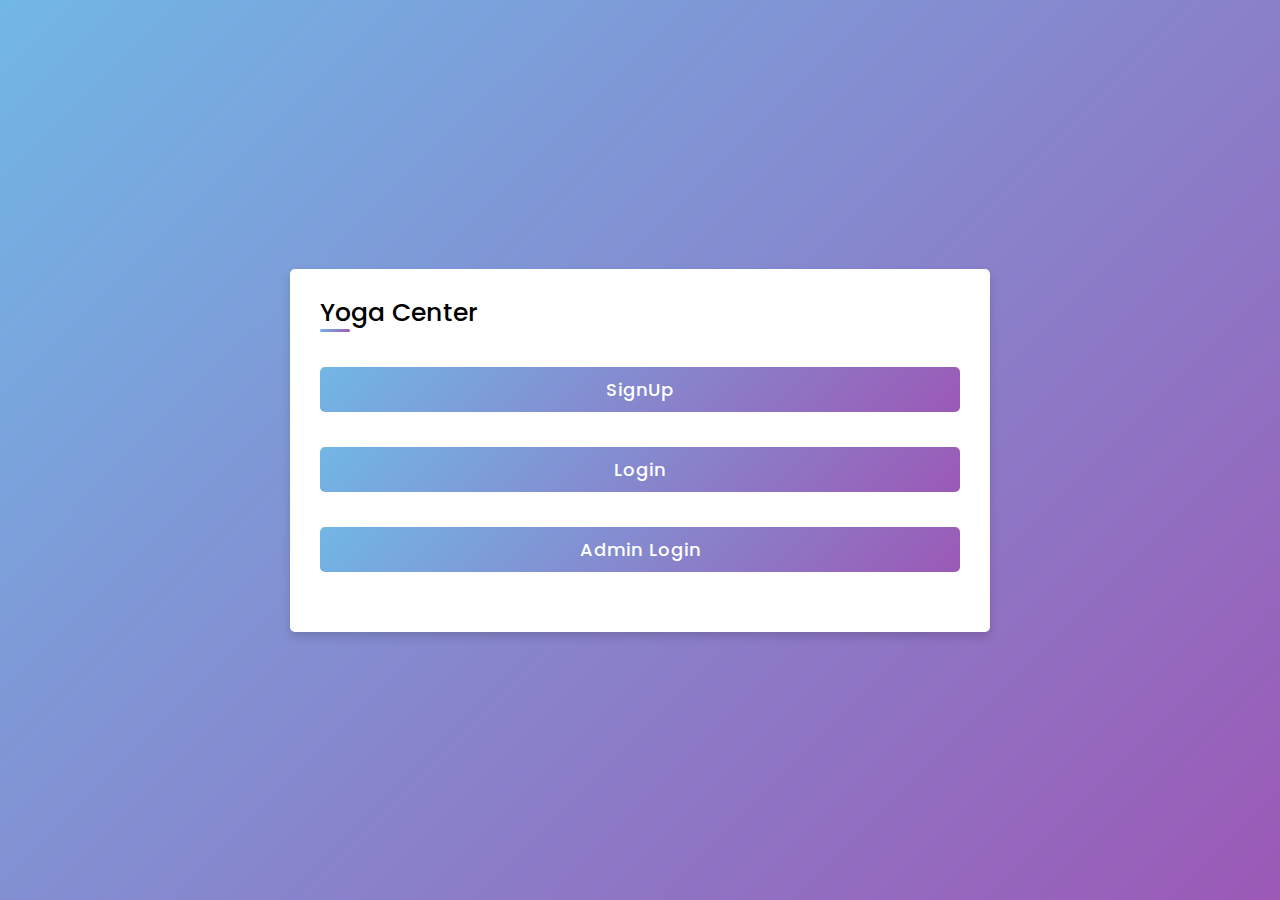
<file: index.html>
<!DOCTYPE html>
<!-- Created By CodingLab - www.codinglabweb.com -->
<html lang="en" dir="ltr">
  <head>
    <meta charset="UTF-8">
    <!---<title> Responsive Registration Form | CodingLab </title>--->
    <link rel="stylesheet" href="style.css">
     <meta name="viewport" content="width=device-width, initial-scale=1.0">
   </head>
<body>
  <div class="container" >
    <div class="title">Yoga Center</div>
    <div class="content">
      <form action="#">
        <!-- <div class="user-details">
          <div class="input-box">
            <span class="details">Full Name</span>
            <input type="text" placeholder="Enter your name" required>
          </div>
          <div class="input-box">
            <span class="details">Username</span>
            <input type="text" placeholder="Enter your username" required>
          </div>
          <div class="input-box">
            <span class="details">Email</span>
            <input type="text" placeholder="Enter your email" required>
          </div>
          <div class="input-box">
            <span class="details">Phone Number</span>
            <input type="text" placeholder="Enter your number" required>
          </div>
          <div class="input-box">
            <span class="details">Password</span>
            <input type="text" placeholder="Enter your password" required>
          </div>
          <div class="input-box">
            <span class="details">Confirm Password</span>
            <input type="text" placeholder="Confirm your password" required>
          </div>
        </div>
        <div class="gender-details">
          <input type="radio" name="gender" id="dot-1">
          <input type="radio" name="gender" id="dot-2">
          <input type="radio" name="gender" id="dot-3">
          <span class="gender-title">Gender</span>
          <div class="category">
            <label for="dot-1">
            <span class="dot one"></span>
            <span class="gender">Male</span>
          </label>
          <label for="dot-2">
            <span class="dot two"></span>
            <span class="gender">Female</span>
          </label>
          <label for="dot-3">
            <span class="dot three"></span>
            <span class="gender">Prefer not to say</span>
            </label>
          </div>
        </div> -->
        
        <div class="button" id="signup">
            <button onclick="signup()" type="button" >SignUp</button>
        </div>
        <div class="button" id="login">
            <button onclick="login()" type="button">Login</button>
        </div>
        <div class="button" id="adminlogin">
            <button onclick="adminlogin()" type="button">Admin Login</button>
        </div>
      </form>
    </div>
  </div>
  <script>
    function signup(){
        // alert("signup");
        location.replace("SignUp.html")
    }
    function login(){
        // alert("login");
        location.replace("Login.html")
    }
    function adminlogin(){
        location.replace("adminlogin.html")
    }
  </script>
</body>
</html>
</file>
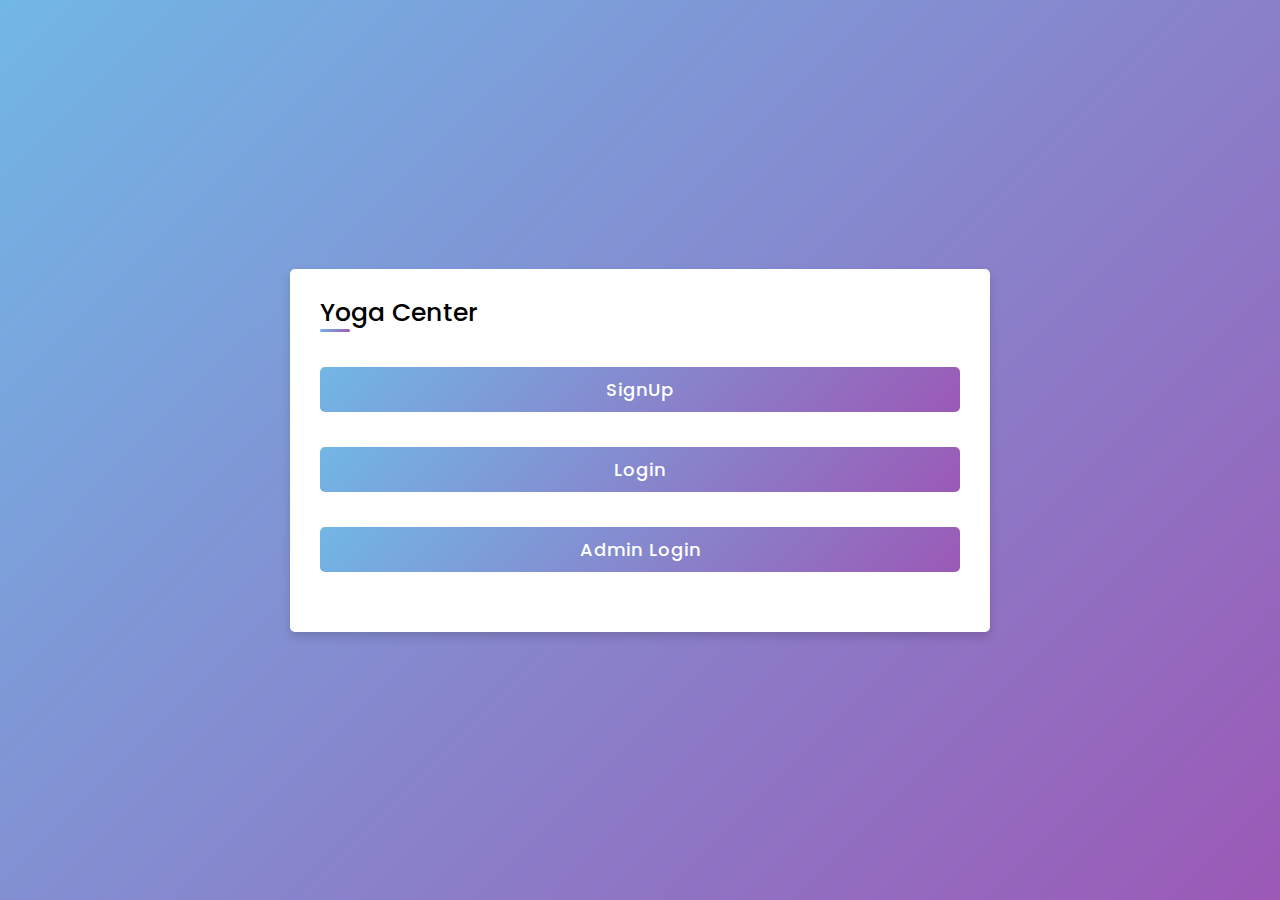
<file: Yoga/index.html>
<!DOCTYPE html>
<!-- Created By CodingLab - www.codinglabweb.com -->
<html lang="en" dir="ltr">
  <head>
    <meta charset="UTF-8">
    <!---<title> Responsive Registration Form | CodingLab </title>--->
    <link rel="stylesheet" href="style.css">
     <meta name="viewport" content="width=device-width, initial-scale=1.0">
   </head>
<body>
  <div class="container" >
    <div class="title">Yoga Center</div>
    <div class="content">
      <form action="#">
        <!-- <div class="user-details">
          <div class="input-box">
            <span class="details">Full Name</span>
            <input type="text" placeholder="Enter your name" required>
          </div>
          <div class="input-box">
            <span class="details">Username</span>
            <input type="text" placeholder="Enter your username" required>
          </div>
          <div class="input-box">
            <span class="details">Email</span>
            <input type="text" placeholder="Enter your email" required>
          </div>
          <div class="input-box">
            <span class="details">Phone Number</span>
            <input type="text" placeholder="Enter your number" required>
          </div>
          <div class="input-box">
            <span class="details">Password</span>
            <input type="text" placeholder="Enter your password" required>
          </div>
          <div class="input-box">
            <span class="details">Confirm Password</span>
            <input type="text" placeholder="Confirm your password" required>
          </div>
        </div>
        <div class="gender-details">
          <input type="radio" name="gender" id="dot-1">
          <input type="radio" name="gender" id="dot-2">
          <input type="radio" name="gender" id="dot-3">
          <span class="gender-title">Gender</span>
          <div class="category">
            <label for="dot-1">
            <span class="dot one"></span>
            <span class="gender">Male</span>
          </label>
          <label for="dot-2">
            <span class="dot two"></span>
            <span class="gender">Female</span>
          </label>
          <label for="dot-3">
            <span class="dot three"></span>
            <span class="gender">Prefer not to say</span>
            </label>
          </div>
        </div> -->
        
        <div class="button" id="signup">
            <button onclick="signup()" type="button" >SignUp</button>
        </div>
        <div class="button" id="login">
            <button onclick="login()" type="button">Login</button>
        </div>
        <div class="button" id="adminlogin">
            <button onclick="adminlogin()" type="button">Admin Login</button>
        </div>
      </form>
    </div>
  </div>
  <script>
    function signup(){
        // alert("signup");
        location.replace("signup.html")
    }
    function login(){
        // alert("login");
        location.replace("Login.html")
    }
    function adminlogin(){
        location.replace("adminlogin.html")
    }
  </script>
</body>
</html>
</file>
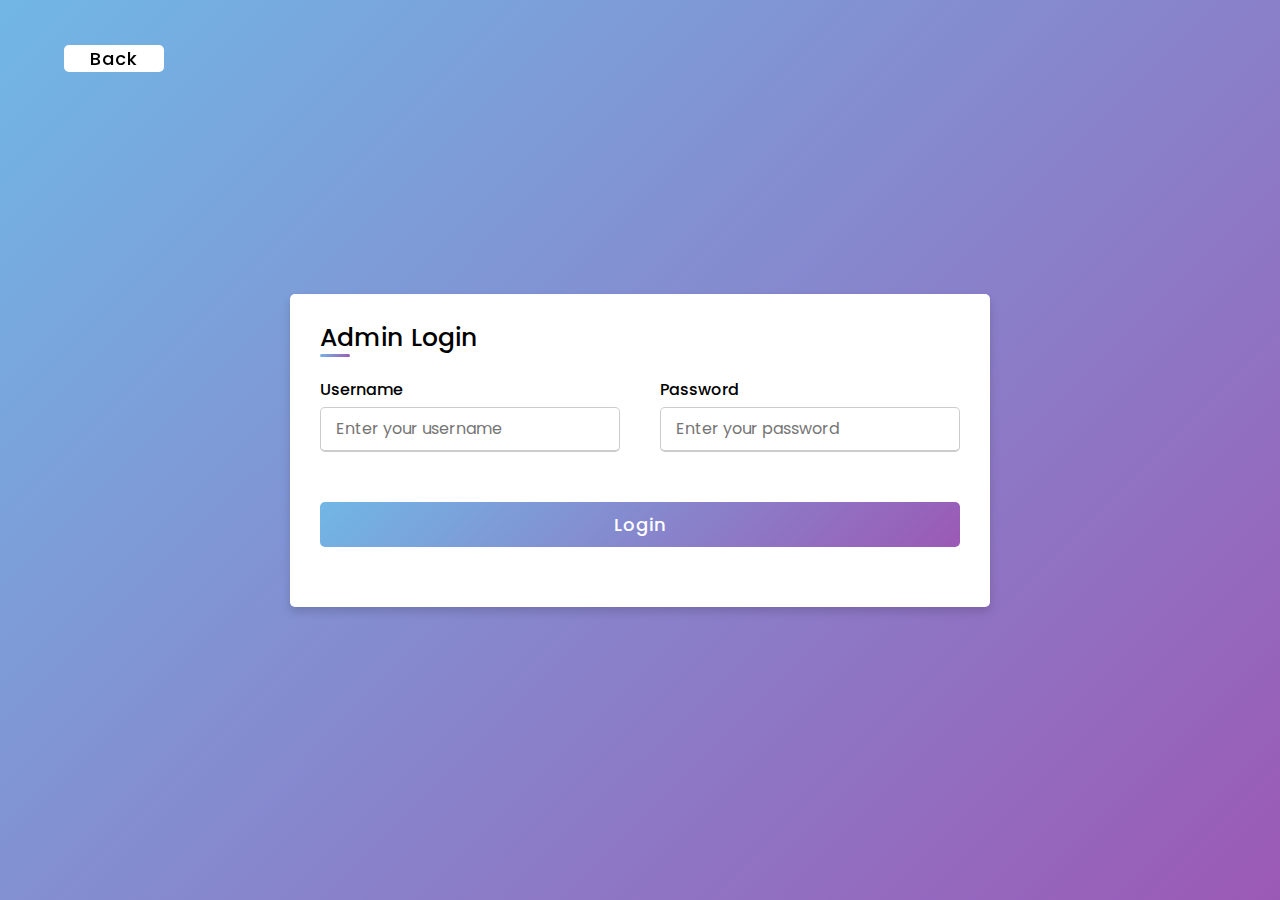
<file: adminlogin.html>
<!DOCTYPE html>
<!-- Created By CodingLab - www.codinglabweb.com -->
<html lang="en" dir="ltr">
  <head>
    <meta charset="UTF-8">
    <!---<title> Responsive Registration Form | CodingLab </title>--->
    <link rel="stylesheet" href="style.css">
     <meta name="viewport" content="width=device-width, initial-scale=1.0">
   </head>
<body>
    <div class="back" id="back">
      <button onclick="back()" >Back</button>
    </div>
    <script>
      function back(){
        location.replace("index.html")
      }
    </script>
  <div class="container">
    <div class="title">Admin Login</div>
    <div class="content">
      
      <form action="userdetails.php" method="post">
        <div class="user-details">

          <div class="input-box">
            <span class="details">Username</span>
            <input type="text" name="username" placeholder="Enter your username" required>
          </div>
          <div class="input-box">
            <span class="details">Password</span>
            <input type="password" name="password" placeholder="Enter your password" required>
          </div>
        </div>
        <div class="button">
            <input type="submit" name="submit" value="Login">
          </div>
      </form>
    </div>
  </div>
</body>
</html>
</file>
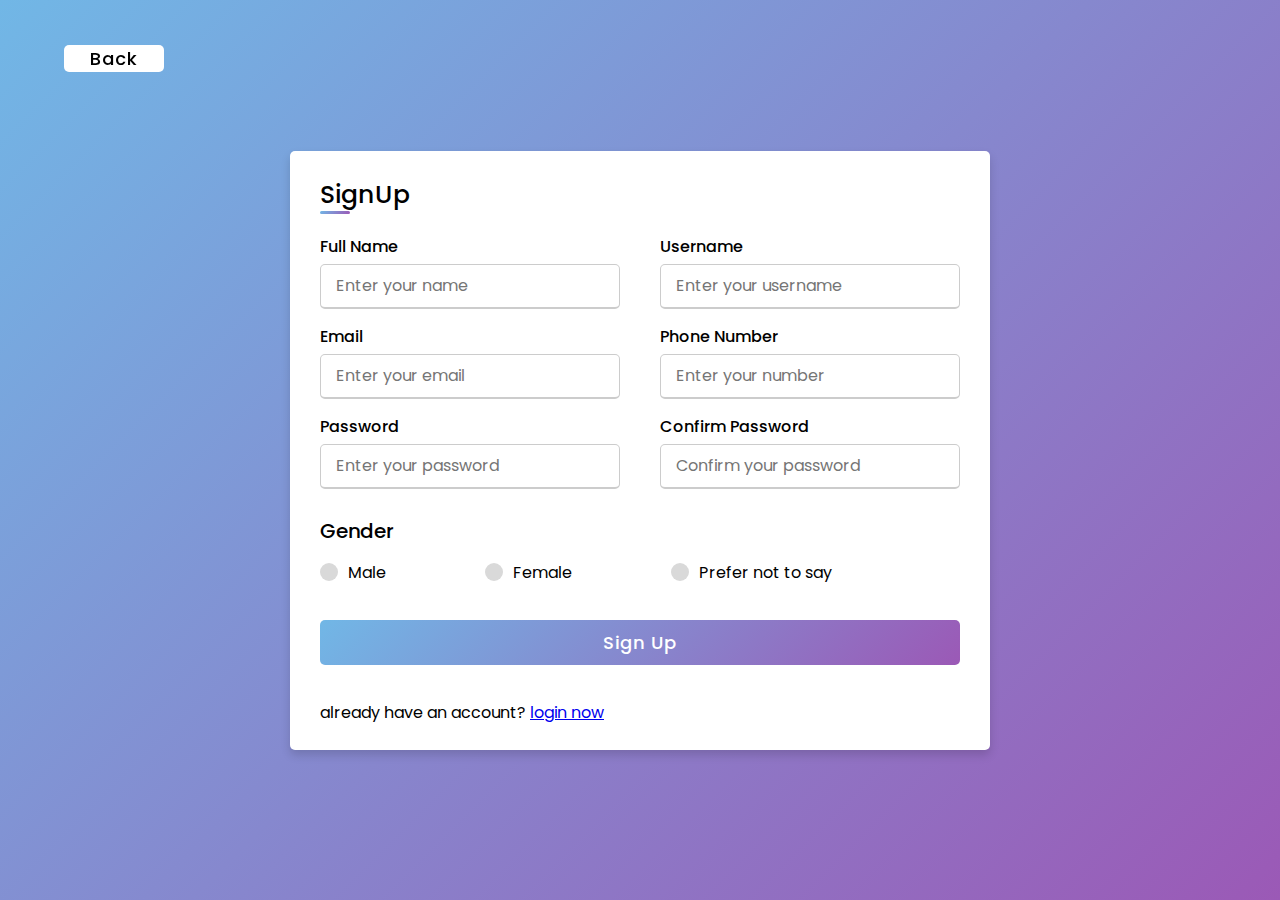
<file: SignUp.html>
<!DOCTYPE html>
<!-- Created By CodingLab - www.codinglabweb.com -->
<html lang="en" dir="ltr">
  <head>
    <meta charset="UTF-8">
    <!---<title> Responsive Registration Form | CodingLab </title>--->
    <link rel="stylesheet" href="style.css">
     <meta name="viewport" content="width=device-width, initial-scale=1.0">
   </head>
<body>
    <div class="back" id="back">
      <button onclick="back()" >Back</button>
    </div>
    <script>
      function back(){
        location.replace("index.html")
      }
    </script>
  <div class="container">
    <div class="title">SignUp</div>
    <div class="content">
      
      <form action="signup.php" method="post">
        <div class="user-details">
          <div class="input-box">
            <span class="details">Full Name</span>
            <input type="text" name="fname" placeholder="Enter your name" maxlength="40" required>
          </div>
          <div class="input-box">
            <span class="details">Username</span>
            <input type="text" name="username" placeholder="Enter your username" maxlength="15" required>
          </div>
          <div class="input-box">
            <span class="details">Email</span>
            <input type="text" name="email" placeholder="Enter your email" maxlength="40" required>
          </div>
          <div class="input-box">
            <span class="details">Phone Number</span>
            <input type="text" name="phonenumber" placeholder="Enter your number" maxlength="10" required>
          </div>
          <div class="input-box">
            <span class="details">Password</span>
            <input type="password" name="password" placeholder="Enter your password" maxlength="15" required>
          </div>
          <div class="input-box">
            <span class="details">Confirm Password</span>
            <input type="password" name="cpassword" placeholder="Confirm your password" maxlength="15" required>
          </div>
        </div>
        <div class="gender-details">
          <input type="radio" name="gender" value="Male" id="dot-1">
          <input type="radio" name="gender" value="Female" id="dot-2">
          <input type="radio" name="gender" value="Prefer Not to say" id="dot-3">
          <span class="gender-title">Gender</span>
          <div class="category">
            <label for="dot-1">
            <span class="dot one"></span>
            <span class="gender">Male</span>
          </label>
          <label for="dot-2">
            <span class="dot two"></span>
            <span class="gender">Female</span>
          </label>
          <label for="dot-3">
            <span class="dot three"></span>
            <span class="gender">Prefer not to say</span>
            </label>
          </div>
        </div>
        <div class="button">
          <input type="submit" value="Sign Up">
        </div>
        <p>already have an account? <a href="Login.html">login now</a></p>
      </form>
    </div>
  </div>

</body>
</html>
</file>
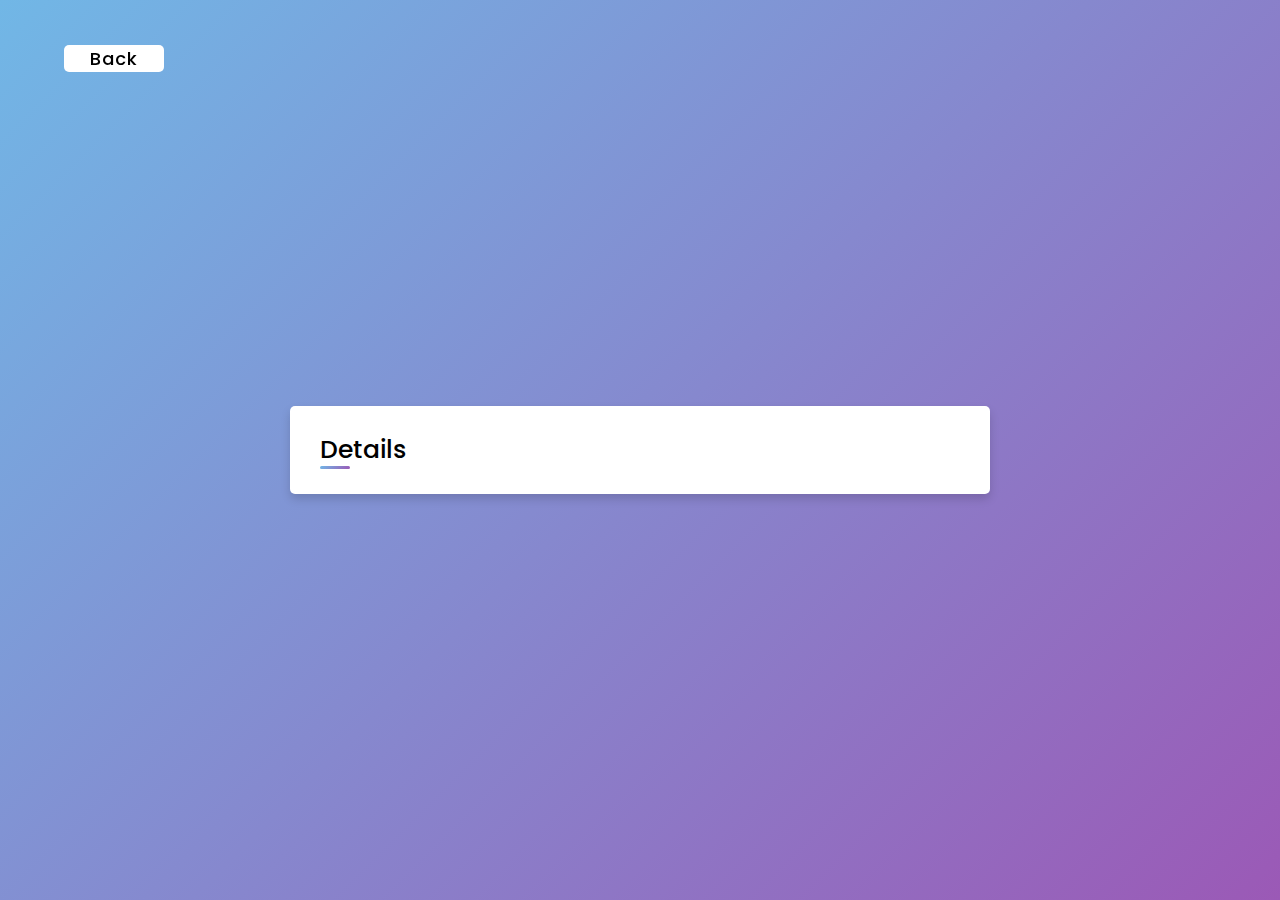
<file: Yoga/Details.html>
<!DOCTYPE html>
<!-- Created By CodingLab - www.codinglabweb.com -->
<html lang="en" dir="ltr">
  <head>
    <meta charset="UTF-8">
    <!---<title> Responsive Registration Form | CodingLab </title>--->
    <link rel="stylesheet" href="style.css">
     <meta name="viewport" content="width=device-width, initial-scale=1.0">
   </head>
<body>
    <div class="back" id="back">
      <button onclick="back()" >Back</button>
    </div>
    <script>
      function back(){
        location.replace("Welcome.html")
      }
    </script>
  <div class="container">
    <div class="title">Details</div>
    <div class="content">
      
      <!-- <form action="C:\Users\GREESHMANTH\Desktop\Yoga\Welcome.html" method="post">
        <div class="user-details">
          <div class="input-box">
            <span class="details">Full Name</span>
            <input type="text" placeholder="Enter your name" required>
          </div>
          <div class="input-box">
            <span class="details">Username</span>
            <input type="text" placeholder="Enter your username" required>
          </div>
          <div class="input-box">
            <span class="details">Email</span>
            <input type="text" placeholder="Enter your email" required>
          </div>
          <div class="input-box">
            <span class="details">Phone Number</span>
            <input type="text" placeholder="Enter your number" required>
          </div>
          <div class="input-box">
            <span class="details">Password</span>
            <input type="password" placeholder="Enter your password" required>
          </div>
          <div class="input-box">
            <span class="details">Confirm Password</span>
            <input type="text" placeholder="Confirm your password" required>
          </div>
        </div>
        <div class="gender-details">
          <input type="radio" name="gender" id="dot-1">
          <input type="radio" name="gender" id="dot-2">
          <input type="radio" name="gender" id="dot-3">
          <span class="gender-title">Gender</span>
          <div class="category">
            <label for="dot-1">
            <span class="dot one"></span>
            <span class="gender">Male</span>
          </label>
          <label for="dot-2">
            <span class="dot two"></span>
            <span class="gender">Female</span>
          </label>
          <label for="dot-3">
            <span class="dot three"></span>
            <span class="gender">Prefer not to say</span>
            </label>
          </div>
        </div>
        
        <div class="button">
            <input type="submit" value="Login">
          </div>
      </form> -->
    </div>
  </div>

</body>
</html>
</file>
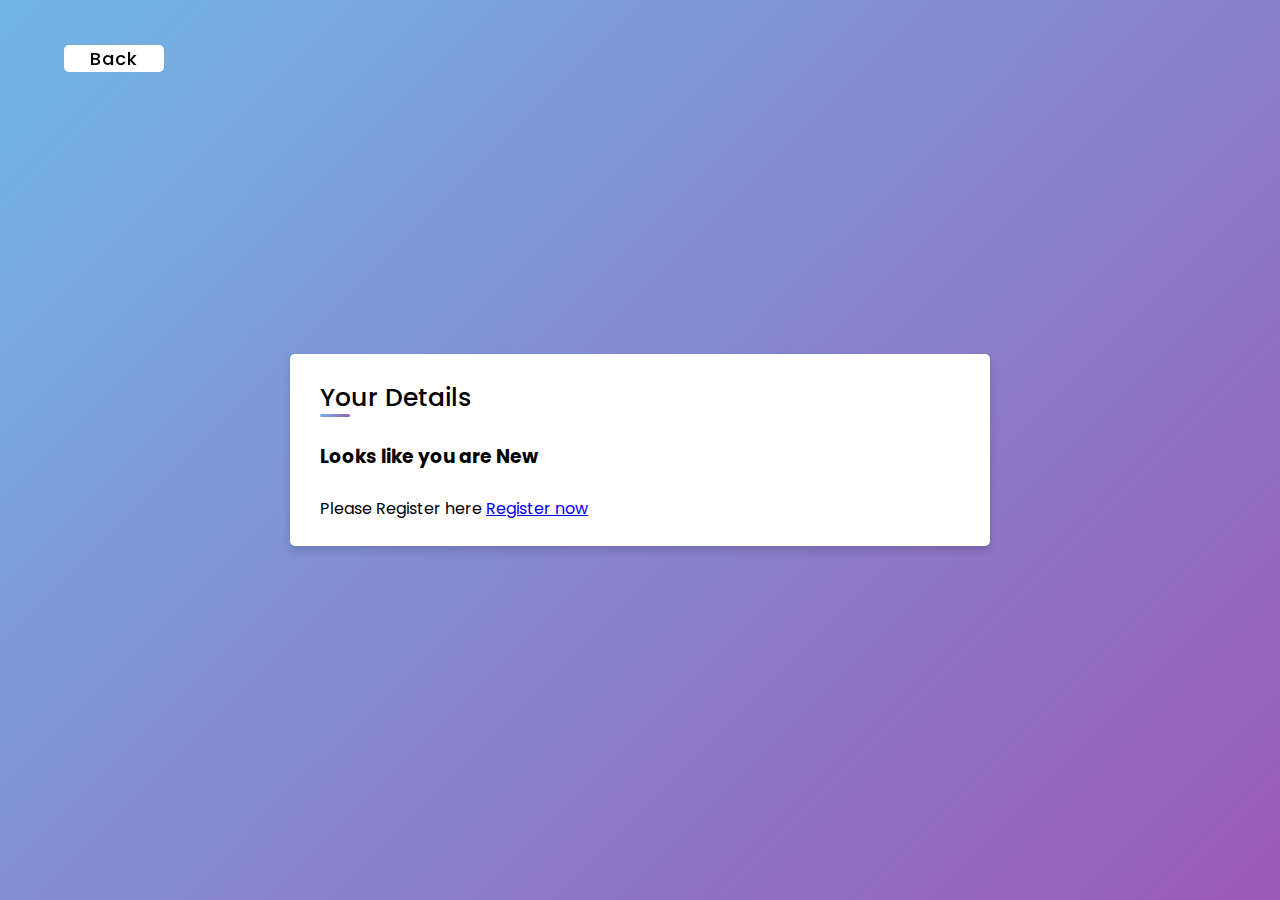
<file: Yoga/empty.html>
<!DOCTYPE html>
<!-- Created By CodingLab - www.codinglabweb.com -->
<html lang="en" dir="ltr">
  <head>
    <meta charset="UTF-8">
    <!---<title> Responsive Registration Form | CodingLab </title>--->
    <link rel="stylesheet" href="style.css">
     <meta name="viewport" content="width=device-width, initial-scale=1.0">
   </head>
<body>
    <div class="back" id="back">
        <button onclick="back()" >Back</button>
      </div>
      <script>
         function back(){
            location.replace("Welcome.html")
        }
      </script>
  <div class="container" >
    <div class="title">Your Details</div>
    <br>
    <div class="content">
      <form action="#">
       
          <h3>Looks like you are New </h3>
          <br>
        <p>Please Register here <a href="Registration.html">Register now</a></p>
      </form>
    </div>
  </div>
</body>
</html>
</file>
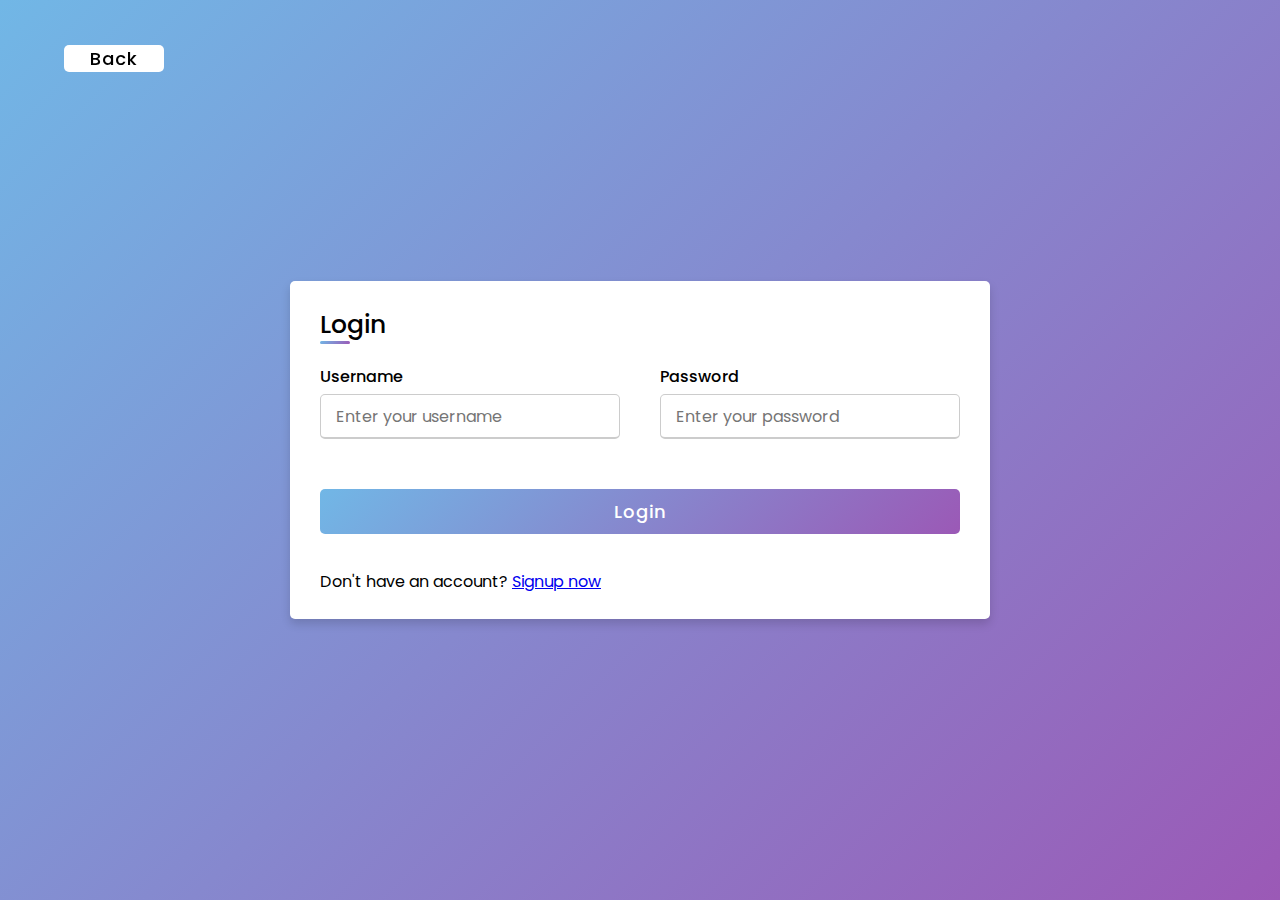
<file: Yoga/Login.html>
<!DOCTYPE html>
<!-- Created By CodingLab - www.codinglabweb.com -->
<html lang="en" dir="ltr">
  <head>
    <meta charset="UTF-8">
    <!---<title> Responsive Registration Form | CodingLab </title>--->
    <link rel="stylesheet" href="style.css">
     <meta name="viewport" content="width=device-width, initial-scale=1.0">
   </head>
<body>
    <div class="back" id="back">
      <button onclick="back()" >Back</button>
    </div>
    <script>
      function back(){
        location.replace("index.html")
      }
    </script>
  <div class="container">
    <div class="title">Login</div>
    <div class="content">
      
      <form action="loginauth.php" method="post">
        <div class="user-details">
          <div class="input-box" >
            <span class="details">Username</span>
            <input type="text" id="username" name="username" placeholder="Enter your username" required>
            <script>
              localStorage.setItem("temp", document.getElementById("username").value);
            </script>
          </div>
          
          <div class="input-box">
            <span class="details">Password</span>
            <input type="password" name="password" placeholder="Enter your password" required>
          </div>
        </div> 
        <div class="button">
            <input type="submit" name="submit" value="Login">
          </div>
          <p>Don't have an account? <a href="SignUp.html">Signup now</a></p>
      </form>
    </div>
  </div>

</body>
</html>
</file>
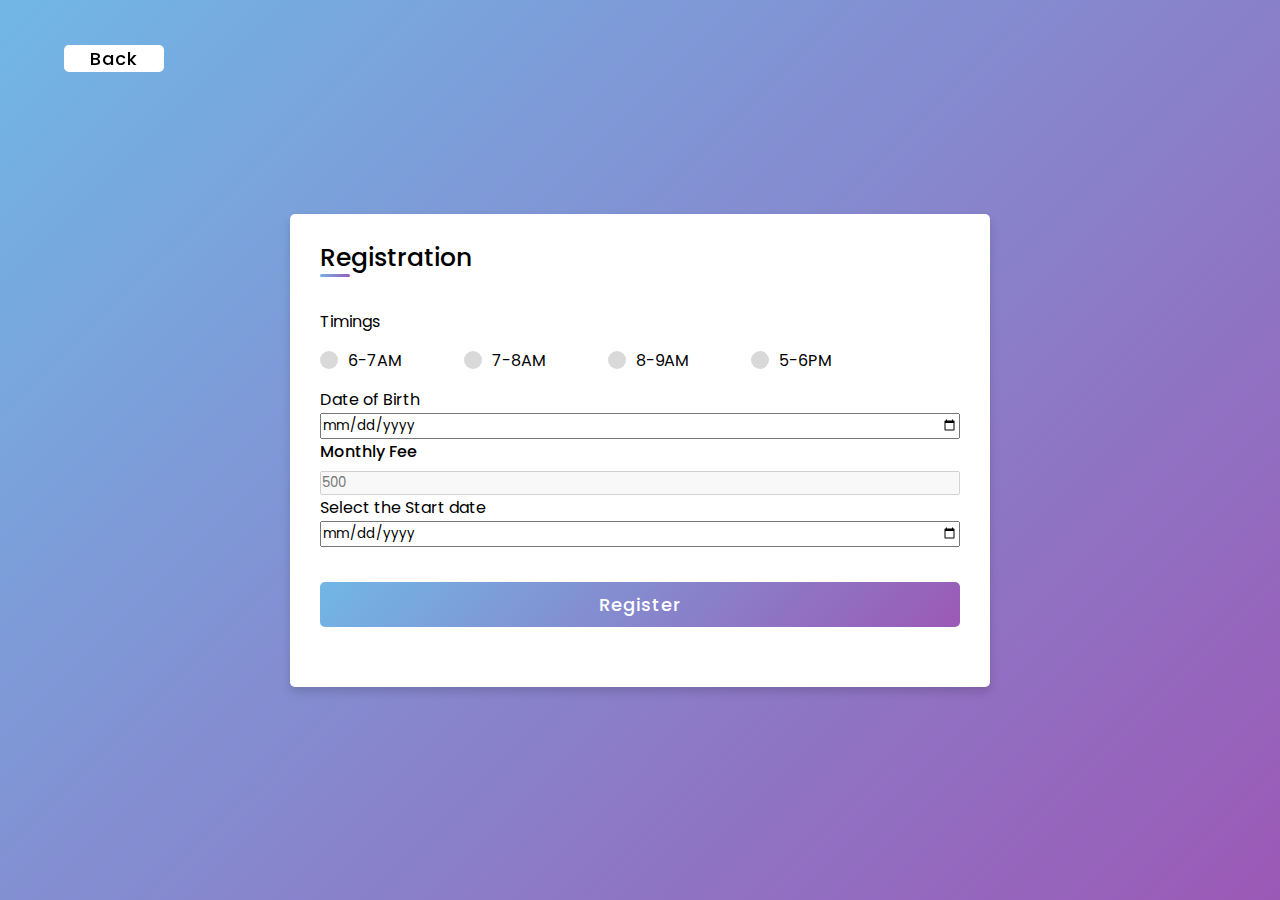
<file: Yoga/Registration.html>
<!DOCTYPE html>
<!-- Created By CodingLab - www.codinglabweb.com -->
<html lang="en" dir="ltr">
  <head>
    <meta charset="UTF-8">
    <!---<title> Responsive Registration Form | CodingLab </title>--->
    <link rel="stylesheet" href="style.css">
     <meta name="viewport" content="width=device-width, initial-scale=1.0">
     <script type="text/javascript" src="https://code.jquery.com/jquery-1.7.2.min.js"></script>
    
   </head>
<body>
    <div class="back" id="back">
      <button onclick="back()" >Back</button>
    </div>
    <script  type="text/javascript">
      
    function back(){
        location.replace("Welcome.html")
      }
      function verify(){
      var userinput = document.getElementById("birthday").value;
      var dob = new Date(userinput);
      if(userinput==null || userinput=='') {
        alert("Select the Date of Birth");  
      } else {
      var month_diff = Date.now() - dob.getTime();
      var age_dt = new Date(month_diff); 
      var year = age_dt.getUTCFullYear();
      var age = year - 1970;
      if(age<0){
        alert("Enter the proper age");
        document.getElementById("birthday").value="dd-mm-yyyy";
      }else{
        if(age<18 || age>65){
        alert("You are not Eligble");
        document.getElementById("birthday").value="dd-mm-yyyy";
      }
      }
    }
  }

    </script>
  

  <div class="container">
    <div class="title">Registration</div>
    <div class="content">
      
      <form action="server.php" method="post">
        <div class="user-details">
          <!-- <div class="input-box">
            <span class="details">Full Name</span>
            <input type="text" placeholder="Enter your name" required>
          </div> -->
          <!-- <div class="input-box">
            <span class="details">Username</span>
            <input type="text" name="username" placeholder="Enter your username" required>
          </div>
          <div class="input-box">
            <span class="details">Email</span>
            <input type="text" name="email" placeholder="Enter your email" required>
          </div> -->
          <!-- <div class="input-box">
            <span class="details">Phone Number</span>
            <input type="text" placeholder="Enter your number" required>
          </div> -->
        </div>
        <!-- <div class="gender-details">
          <input type="radio" name="gender" id="dot-1">
          <input type="radio" name="gender" id="dot-2">
          <input type="radio" name="gender" id="dot-3">
          <span class="gender-title">Gender</span>
          <div class="category">
            <label for="dot-1">
            <span class="dot one"></span>
            <span class="gender">Male</span>
          </label>
          <label for="dot-2">
            <span class="dot two"></span>
            <span class="gender">Female</span>
          </label>
          <label for="dot-3">
            <span class="dot three"></span>
            <span class="gender">Prefer not to say</span>
            </label>
          </div>
        </div> -->
        <div class="slot-details">
          <input type="radio" value="6-7AM" name="timings" id="dot-4">
          <input type="radio" value="7-8AM" name="timings" id="dot-5">
          <input type="radio" value="8-9AM" name="timings" id="dot-6">
          <input type="radio" value="5-6PM" name="timings" id="dot-7">
          <span class="timings-title">Timings</span>
          <div class="category">
            <label for="dot-4">
            <span class="dot four"></span>
            <span class="timing">6-7AM</span>
          </label>
          <label for="dot-5">
            <span class="dot five"></span>
            <span class="timing">7-8AM</span>
          </label>
          <label for="dot-6">
            <span class="dot six"></span>
            <span class="timing">8-9AM</span>
          </label>
          <label for="dot-7">
            <span class="dot seven"></span>
            <span class="timing">5-6PM</span>
          </label>
          </div>
        </div>
        <div class="input-box">
          <label for="birthday">Date of Birth</label>
          <input type="date" id="birthday" name="birthday" onfocusout="verify()" required>
        </div>
        <div class="input-box">
          <span class="details">Monthly Fee</span>
          <input type="text" name="fee" placeholder="500" disabled>
        </div>
        
        <div class="input-box">
          <label for="start">Select the Start date</label>
          <input type="date" id="startdate" name="startdate" required>
          <script>
            var today = new Date();
            var dd = String(today.getDate()).padStart(2, '0');
            var mm = String(today.getMonth() + 1).padStart(2, '0');
            var yyyy = today.getFullYear();
            today = yyyy + '-' + mm + '-' + dd;
            $('#startdate').attr('min',today);
            </script>
        </div>


        <div class="button">
          <input type="submit" name="submit" value="Register">
        </div>
      </form>
    </div>
  </div>
  
</body>
</html>
</file>
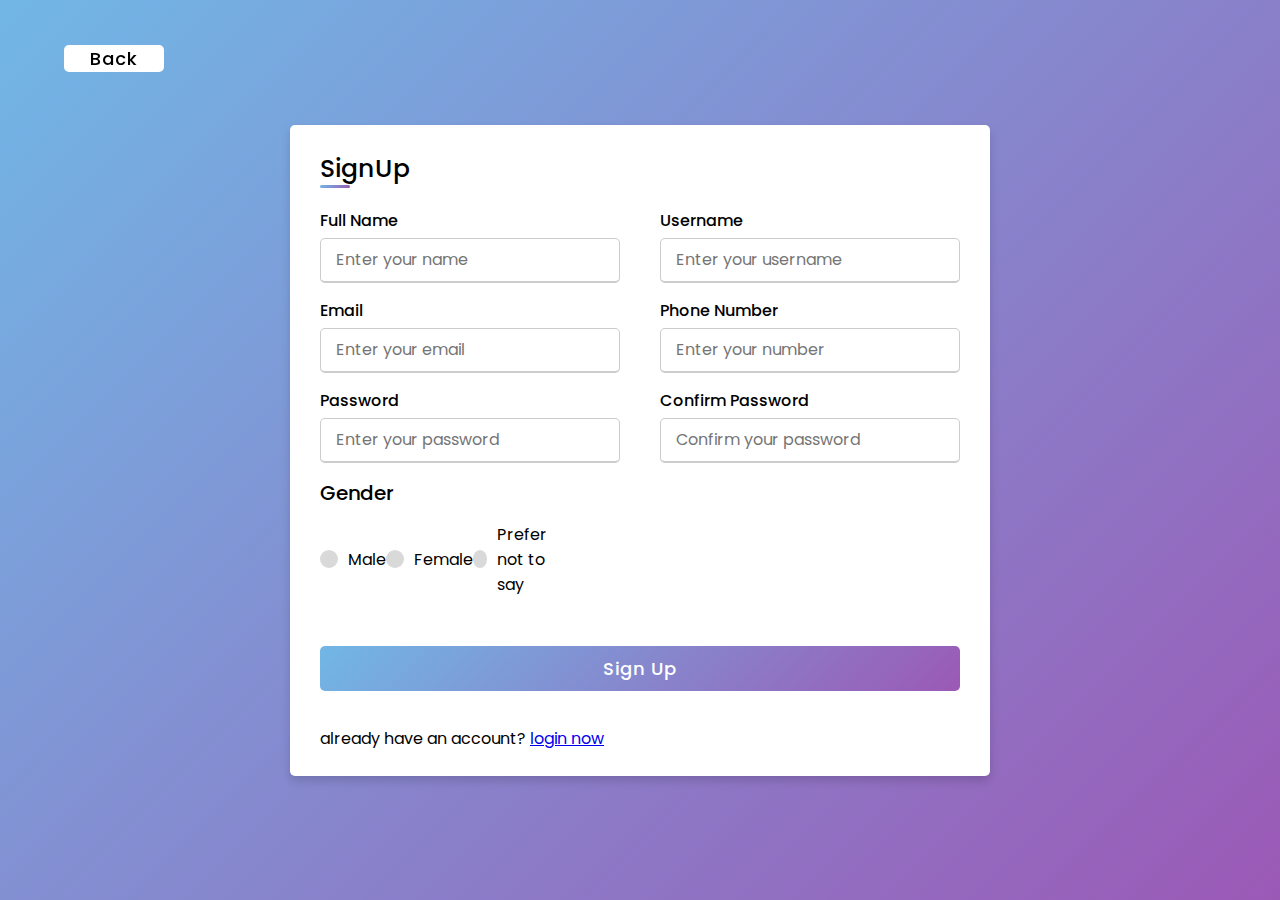
<file: Yoga/signup.html>
<!DOCTYPE html>
<!-- Created By CodingLab - www.codinglabweb.com -->
<html lang="en" dir="ltr">
  <head>
    <meta charset="UTF-8">
    <!---<title> Responsive Registration Form | CodingLab </title>--->
    <link rel="stylesheet" href="style.css">
     <meta name="viewport" content="width=device-width, initial-scale=1.0">
   </head>
<body>
    <div class="back" id="back">
      <button onclick="back()" >Back</button>
    </div>
    <script>
      function back(){
        location.replace("index.html")
      }
    </script>
  <div class="container">
    <div class="title">SignUp</div>
    <div class="content">
      
      <form action="signup.php" method="post">
        <div class="user-details">
          <div class="input-box">
            <span class="details">Full Name</span>
            <input type="text" name="fname" placeholder="Enter your name" maxlength="40" required>
          </div>
          <div class="input-box">
            <span class="details">Username</span>
            <input type="text" name="username" placeholder="Enter your username" maxlength="15" required>
          </div>
          <div class="input-box">
            <span class="details">Email</span>
            <input type="text" name="email" placeholder="Enter your email" maxlength="40" required>
          </div>
          <div class="input-box">
            <span class="details">Phone Number</span>
            <input type="text" name="phonenumber" placeholder="Enter your number" maxlength="10" required>
          </div>
          <div class="input-box">
            <span class="details">Password</span>
            <input type="password" name="password" placeholder="Enter your password" maxlength="15" required>
          </div>
          <div class="input-box">
            <span class="details">Confirm Password</span>
            <input type="password" name="cpassword" placeholder="Confirm your password" maxlength="15" required>
          </div>
          <div class="gender-details">
          <input type="radio" name="gender" value="Male" id="dot-1">
          <input type="radio" name="gender" value="Female" id="dot-2">
          <input type="radio" name="gender" value="Prefer Not to say" id="dot-3">
          <span class="gender-title">Gender</span>
          <div class="category">
            <label for="dot-1">
            <span class="dot one"></span>
            <span class="gender">Male</span>
          </label>
          <label for="dot-2">
            <span class="dot two"></span>
            <span class="gender">Female</span>
          </label>
          <label for="dot-3">
            <span class="dot three"></span>
            <span class="gender">Prefer not to say</span>
            </label>
          </div>
        </div>
        </div>
        
        <div class="button">
          <input type="submit" value="Sign Up">
        </div>
        <p>already have an account? <a href="Login.html">login now</a></p>
      </form>
    </div>
  </div>

</body>
</html>
</file>
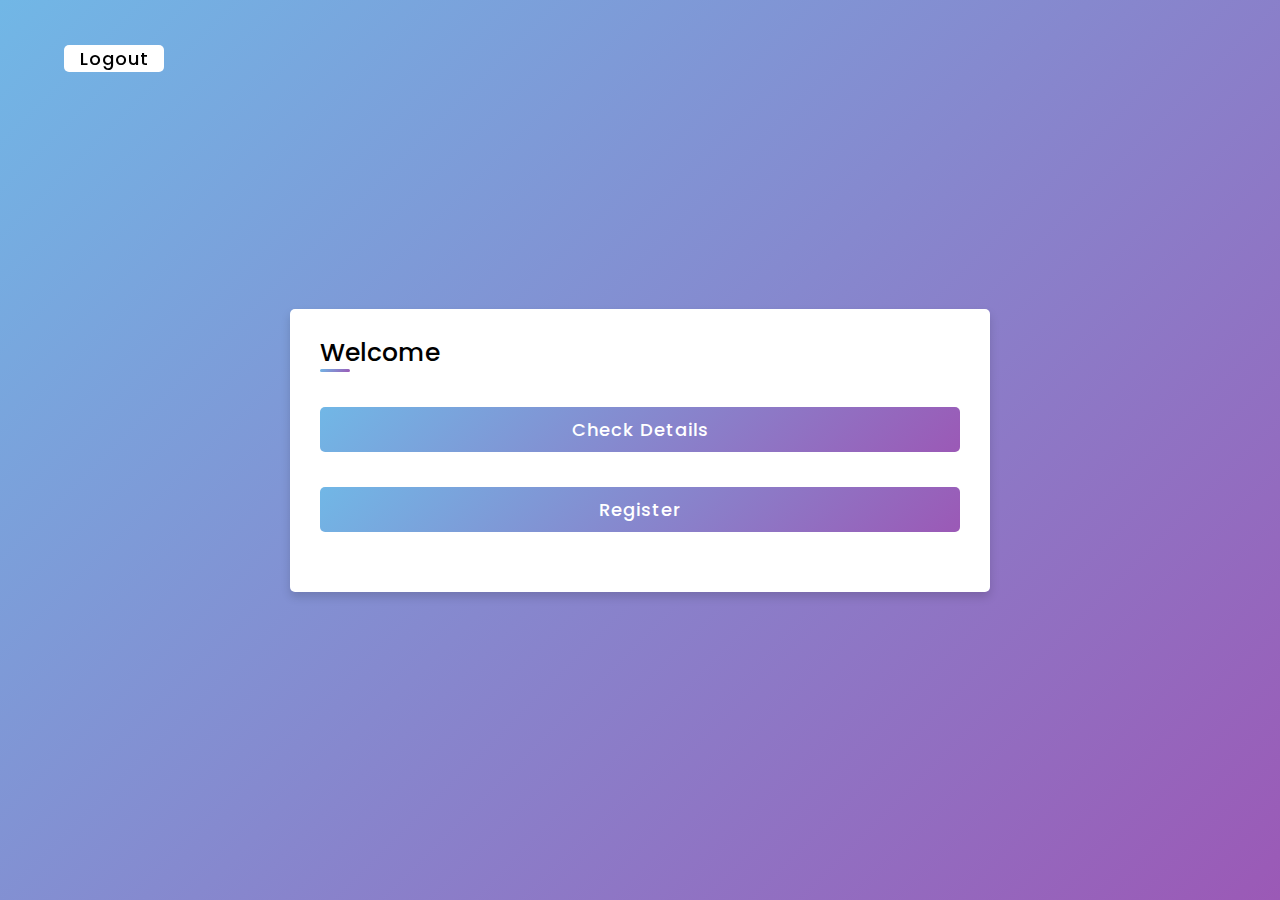
<file: Yoga/Welcome.html>
<!DOCTYPE html>
<!-- Created By CodingLab - www.codinglabweb.com -->
<html lang="en" dir="ltr">
  <head>
    <meta charset="UTF-8">
    <!---<title> Responsive Registration Form | CodingLab </title>--->
    <link rel="stylesheet" href="style.css">
     <meta name="viewport" content="width=device-width, initial-scale=1.0">
   </head>
<body>
    <div class="back" id="back">
      <button onclick="back()" >Logout</button>
    </div>
    <script>
      function back(){
        location.replace("Login.html")
      }
      function checkdetails(){
        location.replace("details.php")
      }
      function register(){
        location.replace("Registration.html")
      }
    </script>
  <div class="container">
    <div class="title">Welcome</div>
    <div class="content">
        <form action="#">
            <div class="button" id="checkdetails">
                <button onclick="checkdetails()" type="button">Check Details</button>
            </div>
            <div class="button" id="register">
                <button onclick="register()" type="button">Register</button>
            </div>
        </form>
    </div>
  </div>

</body>
</html>
</file>
<file: style.css>
@import url('https://fonts.googleapis.com/css2?family=Poppins:wght@200;300;400;500;600;700&display=swap');
*{
  margin: 0;
  padding: 0;
  box-sizing: border-box;
  font-family: 'Poppins',sans-serif;
}
body{
  height: 100vh;
  display: flex;
  justify-content: center;
  align-items: center;
  padding: 10px;
  background: linear-gradient(135deg, #71b7e6, #9b59b6);
}
#back{
    position:fixed;
    top:5%;
    left:5%;

}
button{
    height: 100%;
    width: 100px;
    border-radius: 5px;
    border: none;
    color: #000;
    font-size: 18px;
    font-weight: 500;
    letter-spacing: 1px;
    cursor: pointer;
    transition: all 0.3s ease;
    background: #fff;
 }
 /* button input:hover{
    height: 100%;
    width: 100px;
    border-radius: 5px;
    border: none;
    color: #000;
    font-size: 18px;
    font-weight: 500;
    letter-spacing: 1px;
    cursor: pointer;
    transition: all 0.3s ease;
    background: linear-gradient(-135deg, #000000, #4e3a56);
 } */

.container{
  max-width: 700px;
  width: 100%;
  background-color: #fff;
  padding: 25px 30px;
  border-radius: 5px;
  box-shadow: 0 5px 10px rgba(0,0,0,0.15);
}
.container .title{
  font-size: 25px;
  font-weight: 500;
  position: relative;
}
.container .title::before{
  content: "";
  position: absolute;
  left: 0;
  bottom: 0;
  height: 3px;
  width: 30px;
  border-radius: 5px;
  background: linear-gradient(135deg, #71b7e6, #9b59b6);
}
.content form .user-details{
  display: flex;
  flex-wrap: wrap;
  justify-content: space-between;
  margin: 20px 0 12px 0;
}
form .user-details .input-box{
  margin-bottom: 15px;
  width: calc(100% / 2 - 20px);
}
form .input-box span.details{
  display: block;
  font-weight: 500;
  margin-bottom: 5px;
}
.user-details .input-box input{
  height: 45px;
  width: 100%;
  outline: none;
  font-size: 16px;
  border-radius: 5px;
  padding-left: 15px;
  border: 1px solid #ccc;
  border-bottom-width: 2px;
  transition: all 0.3s ease;
}
.user-details .input-box input:focus,
.user-details .input-box input:valid{
  border-color: #9b59b6;
}
 form .gender-details .gender-title{
  font-size: 20px;
  font-weight: 500;
 }
 form .category{
   display: flex;
   width: 80%;
   margin: 14px 0 ;
   justify-content: space-between;
 }
 form .category label{
   display: flex;
   align-items: center;
   cursor: pointer;
 }
 form .category label .dot{
  height: 18px;
  width: 18px;
  border-radius: 50%;
  margin-right: 10px;
  background: #d9d9d9;
  border: 5px solid transparent;
  transition: all 0.3s ease;
}
 #dot-1:checked ~ .category label .one,
 #dot-2:checked ~ .category label .two,
 #dot-3:checked ~ .category label .three,
 #dot-4:checked ~ .category label .four,
 #dot-5:checked ~ .category label .five,
 #dot-6:checked ~ .category label .six,
 #dot-7:checked ~ .category label .seven{
   background: #9b59b6;
   border-color: #d9d9d9;
 }
 form input[type="radio"]{
   display: none;
 }
 form .button{
   height: 45px;
   margin: 35px 0
 }
 form .button button{
    height: 100%;
    width: 100%;
    border-radius: 5px;
    border: none;
    color: #fff;
    font-size: 18px;
    font-weight: 500;
    letter-spacing: 1px;
    cursor: pointer;
    transition: all 0.3s ease;
    background: linear-gradient(135deg, #71b7e6, #9b59b6);
 }
 form .button input{
   height: 100%;
   width: 100%;
   border-radius: 5px;
   border: none;
   color: #fff;
   font-size: 18px;
   font-weight: 500;
   letter-spacing: 1px;
   cursor: pointer;
   transition: all 0.3s ease;
   background: linear-gradient(135deg, #71b7e6, #9b59b6);
 }
 form .input-box input{

  width: 100%;
 }
 form .button input:hover{
  /* transform: scale(0.99); */
  background: linear-gradient(-135deg, #71b7e6, #9b59b6);
  }
 @media(max-width: 584px){
 .container{
  max-width: 100%;
}
form .user-details .input-box{
    margin-bottom: 15px;
    width: 100%;
  }
  form .category{
    width: 100%;
  }
  .content form .user-details{
    max-height: 300px;
    overflow-y: scroll;
  }
  .user-details::-webkit-scrollbar{
    width: 5px;
  }
  }
  @media(max-width: 459px){
  .container .content .category{
    flex-direction: column;
  }
}
</file>
<file: Yoga/style.css>
@import url('https://fonts.googleapis.com/css2?family=Poppins:wght@200;300;400;500;600;700&display=swap');
*{
  margin: 0;
  padding: 0;
  box-sizing: border-box;
  font-family: 'Poppins',sans-serif;
}
body{
  height: 100vh;
  display: flex;
  justify-content: center;
  align-items: center;
  padding: 10px;
  background: linear-gradient(135deg, #71b7e6, #9b59b6);
}
#back{
    position:fixed;
    top:5%;
    left:5%;

}
button{
    height: 100%;
    width: 100px;
    border-radius: 5px;
    border: none;
    color: #000;
    font-size: 18px;
    font-weight: 500;
    letter-spacing: 1px;
    cursor: pointer;
    transition: all 0.3s ease;
    background: #fff;
 }
 /* button input:hover{
    height: 100%;
    width: 100px;
    border-radius: 5px;
    border: none;
    color: #000;
    font-size: 18px;
    font-weight: 500;
    letter-spacing: 1px;
    cursor: pointer;
    transition: all 0.3s ease;
    background: linear-gradient(-135deg, #000000, #4e3a56);
 } */

.container{
  max-width: 700px;
  width: 100%;
  background-color: #fff;
  padding: 25px 30px;
  border-radius: 5px;
  box-shadow: 0 5px 10px rgba(0,0,0,0.15);
}
.container .title{
  font-size: 25px;
  font-weight: 500;
  position: relative;
}
.container .title::before{
  content: "";
  position: absolute;
  left: 0;
  bottom: 0;
  height: 3px;
  width: 30px;
  border-radius: 5px;
  background: linear-gradient(135deg, #71b7e6, #9b59b6);
}
.content form .user-details{
  display: flex;
  flex-wrap: wrap;
  justify-content: space-between;
  margin: 20px 0 12px 0;
}
form .user-details .input-box{
  margin-bottom: 15px;
  width: calc(100% / 2 - 20px);
}
form .input-box span.details{
  display: block;
  font-weight: 500;
  margin-bottom: 5px;
}
.user-details .input-box input{
  height: 45px;
  width: 100%;
  outline: none;
  font-size: 16px;
  border-radius: 5px;
  padding-left: 15px;
  border: 1px solid #ccc;
  border-bottom-width: 2px;
  transition: all 0.3s ease;
}
.user-details .input-box input:focus,
.user-details .input-box input:valid{
  border-color: #9b59b6;
}
 form .gender-details .gender-title{
  font-size: 20px;
  font-weight: 500;
 }
 form .category{
   display: flex;
   width: 80%;
   margin: 14px 0 ;
   justify-content: space-between;
 }
 form .category label{
   display: flex;
   align-items: center;
   cursor: pointer;
 }
 form .category label .dot{
  height: 18px;
  width: 18px;
  border-radius: 50%;
  margin-right: 10px;
  background: #d9d9d9;
  border: 5px solid transparent;
  transition: all 0.3s ease;
}
 #dot-1:checked ~ .category label .one,
 #dot-2:checked ~ .category label .two,
 #dot-3:checked ~ .category label .three,
 #dot-4:checked ~ .category label .four,
 #dot-5:checked ~ .category label .five,
 #dot-6:checked ~ .category label .six,
 #dot-7:checked ~ .category label .seven{
   background: #9b59b6;
   border-color: #d9d9d9;
 }
 form input[type="radio"]{
   display: none;
 }
 form .button{
   height: 45px;
   margin: 35px 0
 }
 form .button button{
    height: 100%;
    width: 100%;
    border-radius: 5px;
    border: none;
    color: #fff;
    font-size: 18px;
    font-weight: 500;
    letter-spacing: 1px;
    cursor: pointer;
    transition: all 0.3s ease;
    background: linear-gradient(135deg, #71b7e6, #9b59b6);
 }
 form .button input{
   height: 100%;
   width: 100%;
   border-radius: 5px;
   border: none;
   color: #fff;
   font-size: 18px;
   font-weight: 500;
   letter-spacing: 1px;
   cursor: pointer;
   transition: all 0.3s ease;
   background: linear-gradient(135deg, #71b7e6, #9b59b6);
 }
 form .input-box input{

  width: 100%;
 }
 form .button input:hover{
  /* transform: scale(0.99); */
  background: linear-gradient(-135deg, #71b7e6, #9b59b6);
  }
 @media(max-width: 584px){
 .container{
  max-width: 100%;
}
form .user-details .input-box{
    margin-bottom: 15px;
    width: 100%;
  }
  form .category{
    width: 100%;
  }
  .content form .user-details{
    max-height: 300px;
    overflow-y: scroll;
  }
  .user-details::-webkit-scrollbar{
    width: 5px;
  }
  }
  @media(max-width: 459px){
  .container .content .category{
    flex-direction: column;
  }
}
</file>
